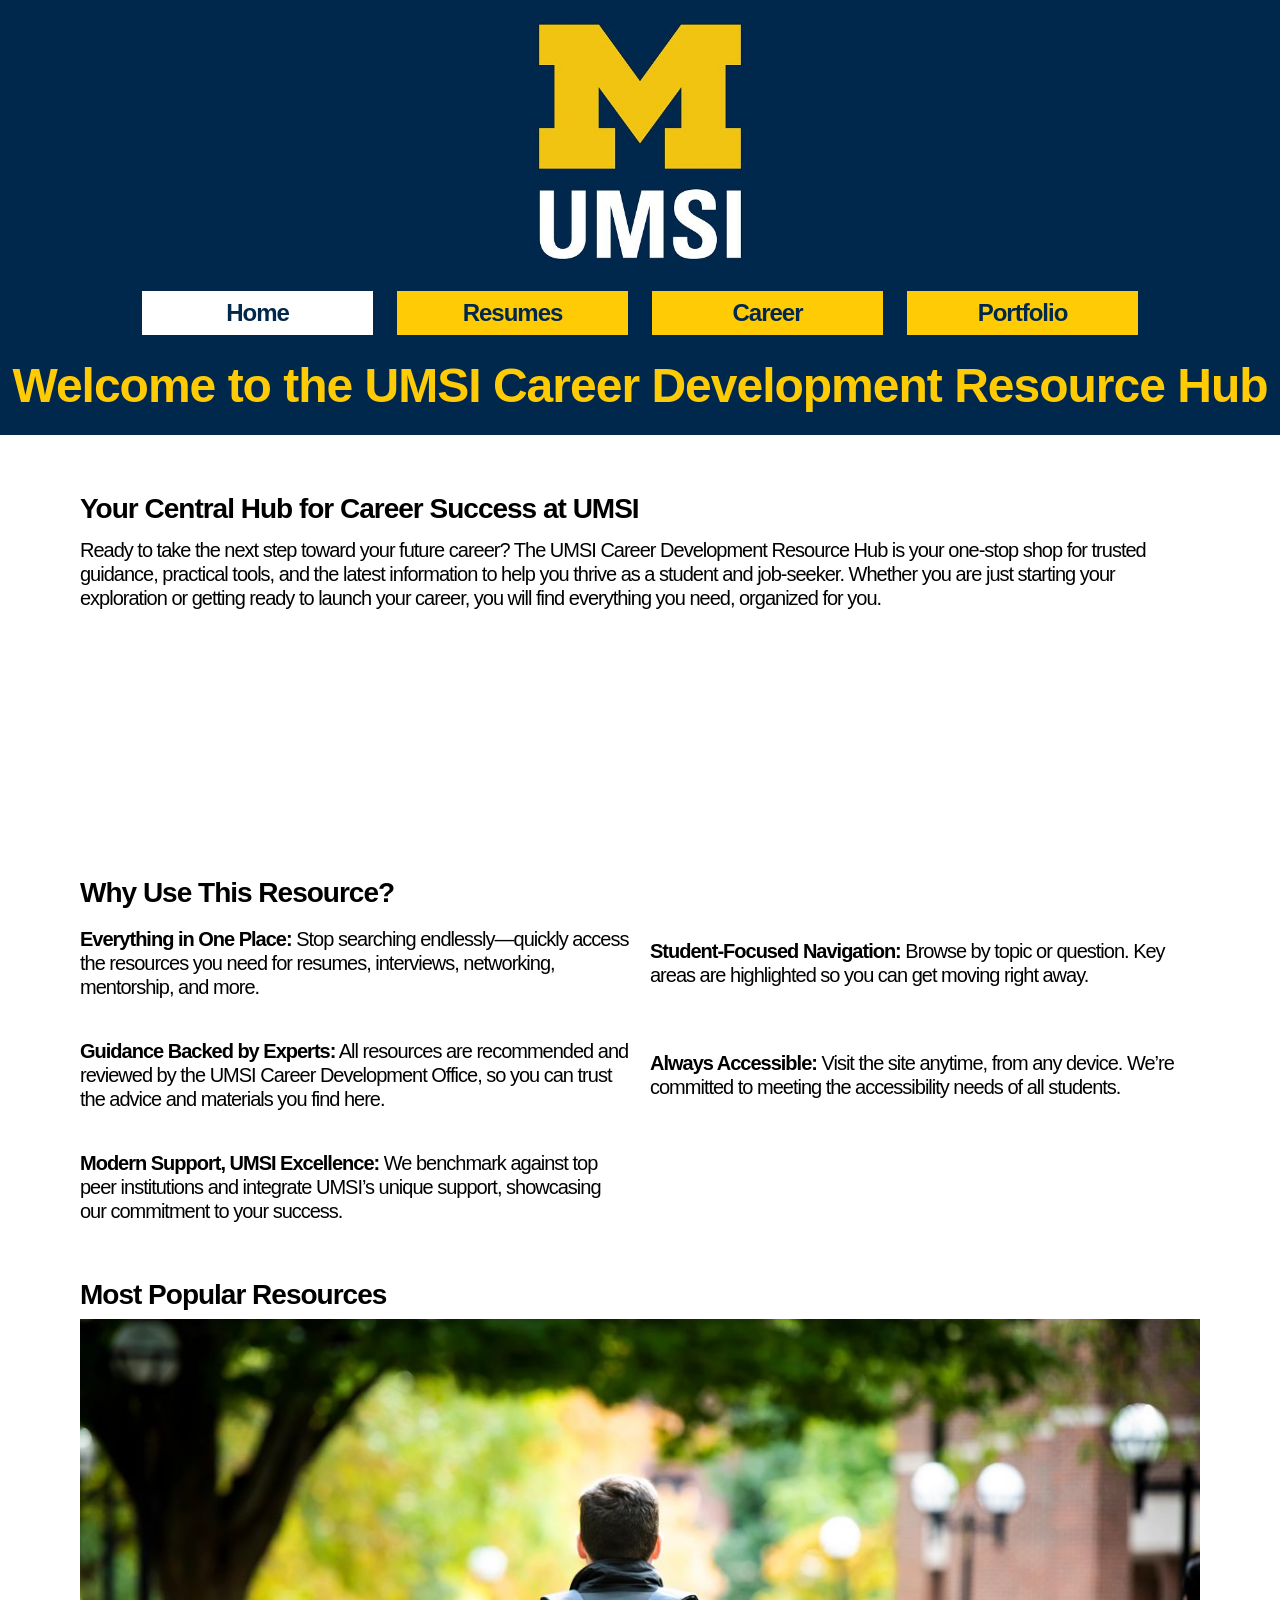
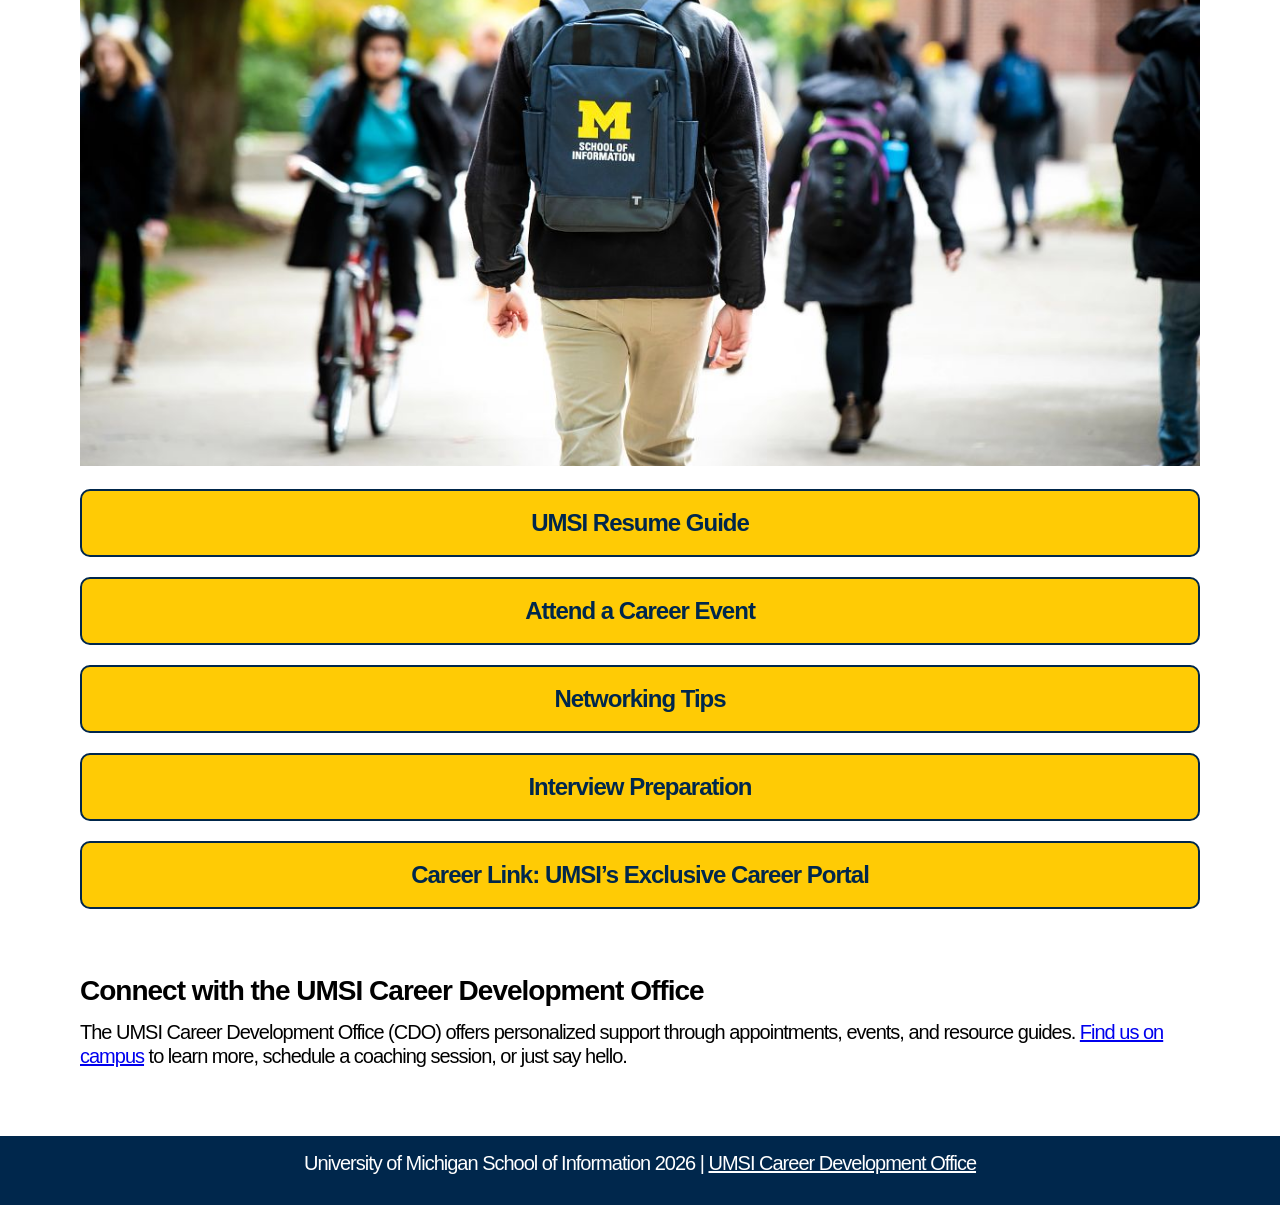
<file: index.html>
<!DOCTYPE html>
<html lang="en">
<head>
  <meta charset="UTF-8">
  <meta name="viewport" content="width=device-width, initial-scale=1.0">
  <link rel="icon" href="favicon.ico" type="image/x-icon">
  <link rel="stylesheet" href="html5reset.css">
  <link rel="stylesheet" href="style.css">
  <title>MSI Career Development Resource Hub</title>
  <script src="script.js" defer></script>
</head>


<body>
  <div class="skip"><a href="#main">Skip to Main Content</a></div>
  <header>
    <img class="logo" src="images/UMSI_signature_vertical_informal_solidblue.jpg" alt="UMSI Logo">
    <nav class="nav">
      <ul>
          <li><a class="active" href="index.html" alt="Link to Homepage">Home</a></li>
          <li><a href="resume.html" alt="Link to Resume page">Resumes</a></li>
          <li><a href="career.html" alt="Link to Career page">Career</a></li>
          <li><a href="portfolio.html" alt="Link to Portfolio page">Portfolio</a></li>
      </ul>
    </nav>
    <h1>Welcome to the UMSI Career Development Resource Hub</h1>
  </header>


  <main class="container" id="main">
    <section>
      <div class="block" tabindex="0">
        <h2>Your Central Hub for Career Success at UMSI</h2>
        <p>Ready to take the next step toward your future career? The UMSI Career Development Resource Hub is your one-stop shop for trusted guidance, practical tools, and the latest information to help you thrive as a student and job-seeker. Whether you are just starting your exploration or getting ready to launch your career, you will find everything you need, organized for you.</p>
      </div>
    </section>

    <section>
      <div class="video_container" tabindex="0">  
        <iframe src="https://www.youtube.com/embed/GSjGeDYJ5Nk?si=qhxJPRTIT___x8hG" title="YouTube video player" frameborder="0" allow="accelerometer; autoplay; clipboard-write; encrypted-media; gyroscope; picture-in-picture; web-share" referrerpolicy="strict-origin-when-cross-origin" allowfullscreen alt="YouTube video about UMSI summer internship experience"></iframe>
      </div>
    </section>

    <section>
      <div class="block" tabindex="0">
        <h2>Why Use This Resource?</h2>
          <ol>
            <li><strong>Everything in One Place:</strong> Stop searching endlessly—quickly access the resources you need for resumes, interviews, networking, mentorship, and more.</li>
            <li><strong>Student-Focused Navigation:</strong> Browse by topic or question. Key areas are highlighted so you can get moving right away.</li>
            <li><strong>Guidance Backed by Experts:</strong> All resources are recommended and reviewed by the UMSI Career Development Office, so you can trust the advice and materials you find here.</li>
            <li><strong>Always Accessible:</strong> Visit the site anytime, from any device. We’re committed to meeting the accessibility needs of all students.</li>
            <li><strong>Modern Support, UMSI Excellence:</strong> We benchmark against top peer institutions and integrate UMSI’s unique support, showcasing our commitment to your success.</li>
          </ol>
      </div>
    </section>

    <section>
      <h2>Most Popular Resources</h2>
      <div class="block" tabindex="0">
        <img src="images/UMSI_CampusFall_UMSIBackpack_02.jpg" alt="A student wears a UMSI backpack in fall on the drag.">
      </div>
      <div class="block" tabindex="0">
        <ul>
          <li><a href="https://docs.google.com/document/d/1_1GfDJyVGIgE82MZjVhuWT_aB_2Hcj1NN62FUCXoR_o/edit?tab=t.0" alt="Link to UMSI resume guide" target="_blank">UMSI Resume Guide</a></li>
          <li><a href="https://umich.instructure.com/courses/137916/pages/attend-an-event" alt="Link to UMSI career events" target="_blank">Attend a Career Event</a></li>
          <li><a href="https://docs.google.com/document/d/18HMt79BU8ovGf9z7_P7No5tuwUS6qHNW5u0sgrepLtE/edit?tab=t.0" alt="Link to networking tips" target="_blank">Networking Tips</a></li>
          <li><a href="https://docs.google.com/presentation/d/15n-XqsFEntdbkZz89K-ohf7Or1NnCt5CQNDG-6fh2a0/edit?usp=sharing" alt="Link to interview preparation resources" target="_blank">Interview Preparation</a></li>
          <li><a href="https://si-umich.12twenty.com/Login" alt="Link to UMSI's exclusive career portal" target="_blank">Career Link: UMSI’s Exclusive Career Portal</a></li>
        </ul>
      </div>
    </section>
    <section>
      <div tabindex="0">
        <h2>Connect with the UMSI Career Development Office</h2>
        <p>
          The UMSI Career Development Office (CDO) offers personalized support through appointments, events, and resource guides. <a href="https://www.si.umich.edu/student-experience/career-development" alt="link to UMSI career development center" target="_blank">Find us on campus</a> to learn more, schedule a coaching session, or just say hello.
        </p>
      </div>
    </section>
    <!-- Content taken & modified from UMGPT with the prompt, "Write me a webpage of intro content to help meet the following requirements - this is for the home page": and then pasted in the client objectives & project requirements"
    UMGPT. (2025). UMGPT ( GPT-4.1 August 25th version) [Large language model]. -->
  </main>
  <footer>
      <p>University of Michigan School of Information | <a href="https://umich.instructure.com/courses/137916" alt="Link to University of Michigan School of Information Canvas website">UMSI Career Development Office </a></p>
  </footer>
</body>

</html>
</file>
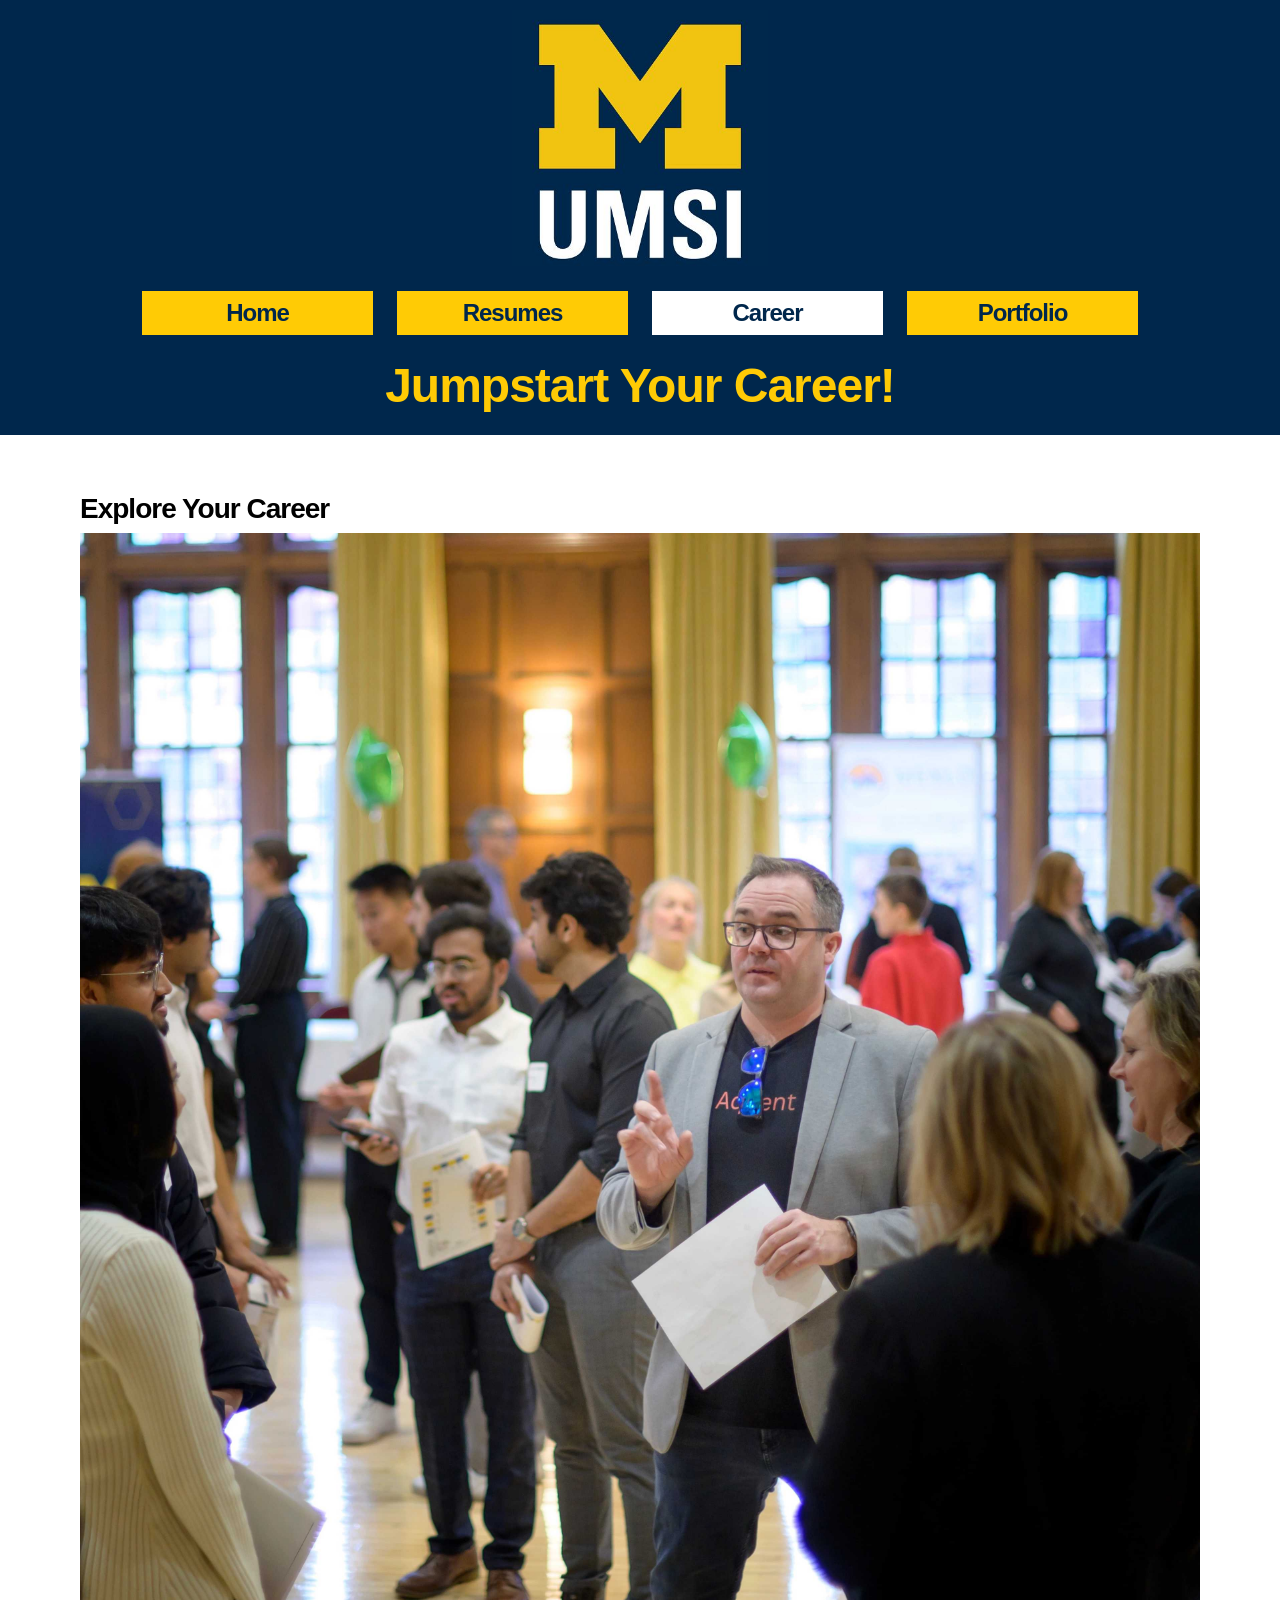
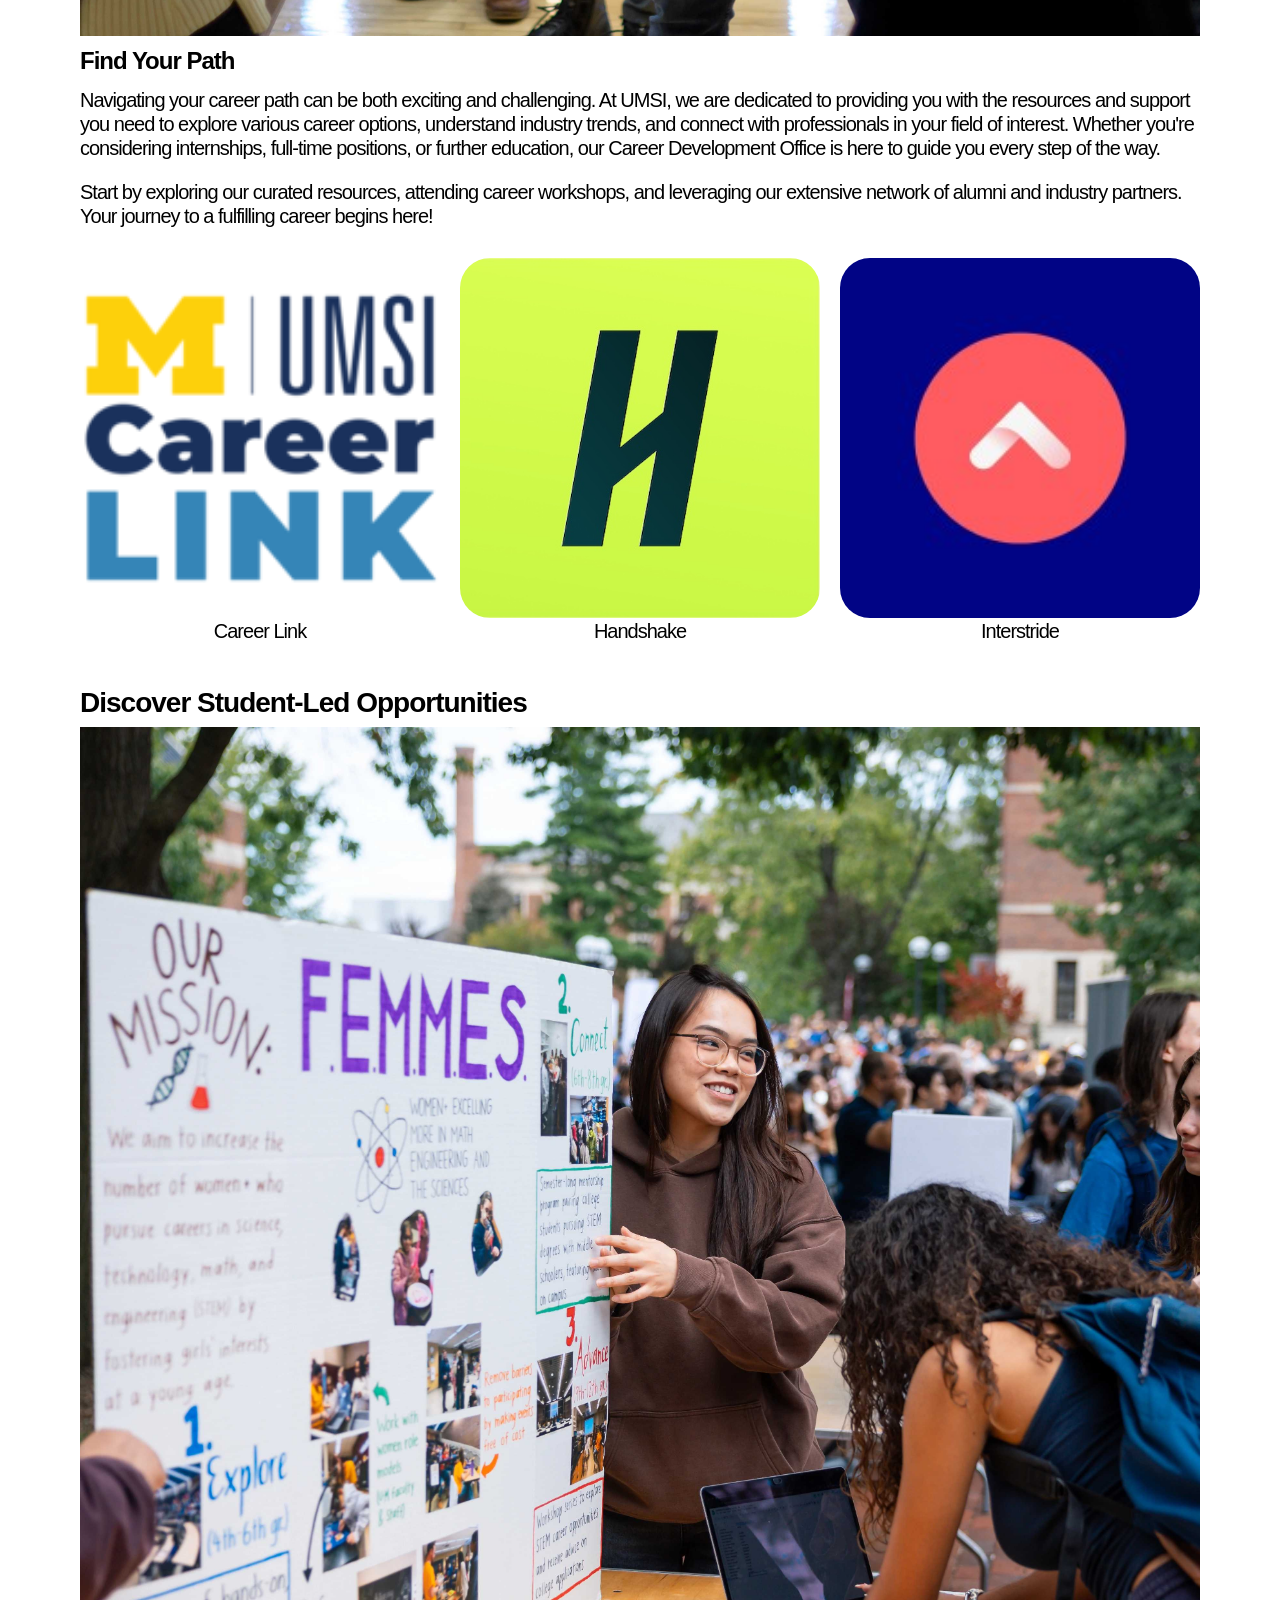
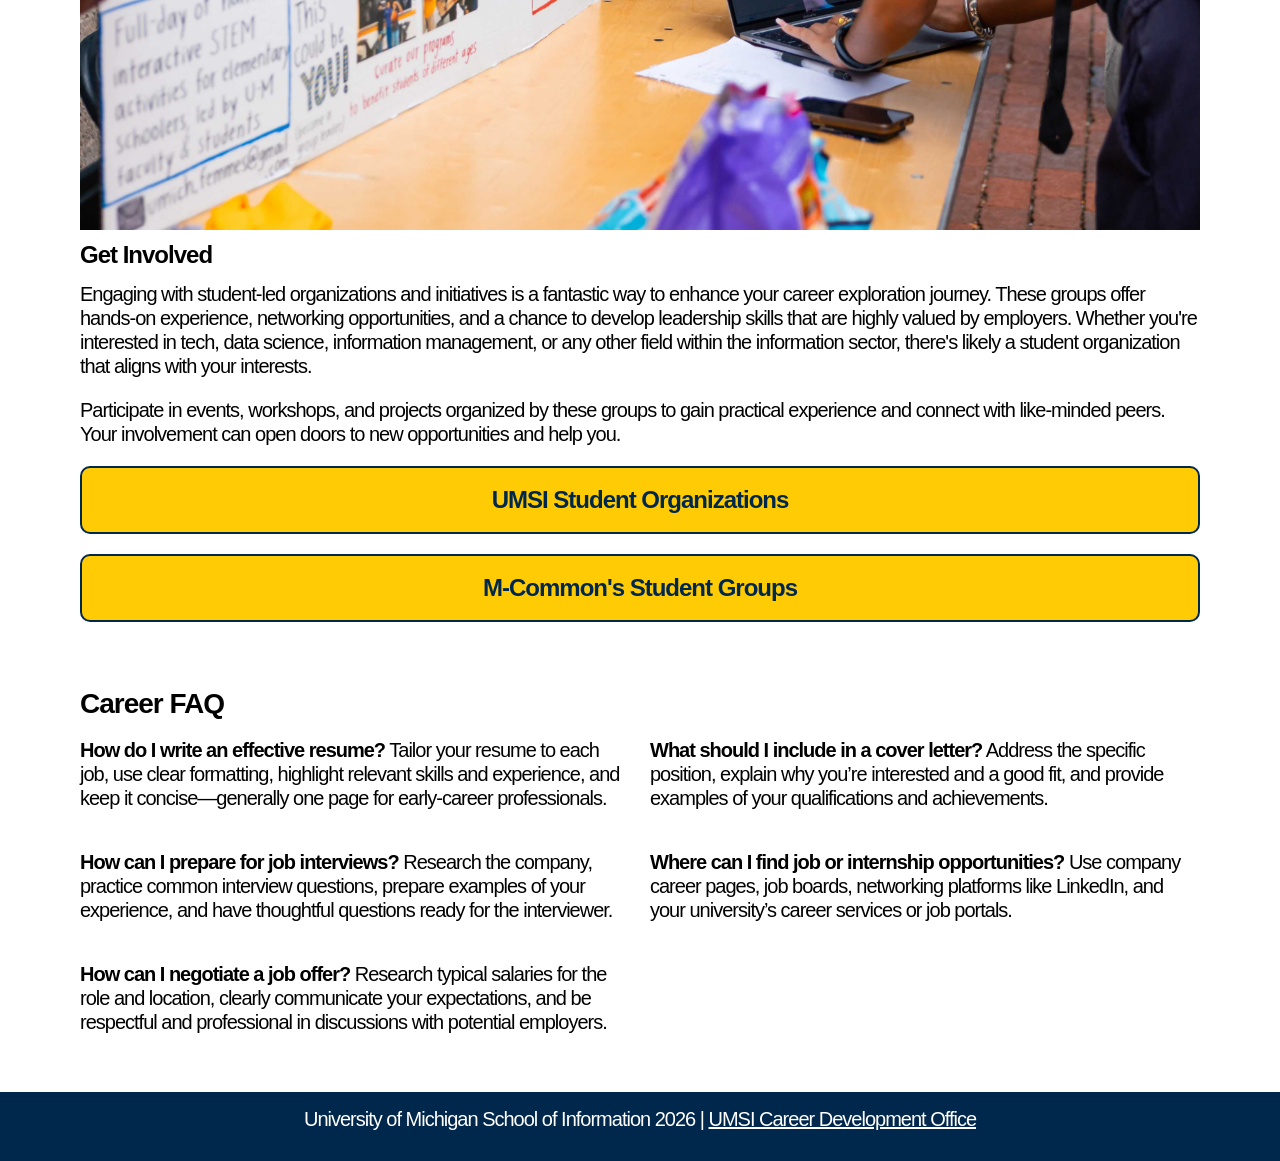
<file: career.html>
<!DOCTYPE html>
<html lang="en">

<head>
    <meta charset="UTF-8">
    <meta name="viewport" content="width=device-width, initial-scale=1.0">
    <link rel="icon" href="favicon.ico" type="image/x-icon">
    <link rel="stylesheet" href="html5reset.css">
    <link rel="stylesheet" href="style.css">
    <title>MSI Career Development Resource Hub</title>
    <script src="script.js" defer></script>
</head>

<body>
    <div class="skip"><a href="#main">Skip to Main Content</a></div>
    <header>
        <img class="logo" src="images/UMSI_signature_vertical_informal_solidblue.jpg" alt="UMSI Logo">
        <nav class="nav">
            <ul>
                <li><a href="index.html" alt="Link to Homepage">Home</a></li>
                <li><a href="resume.html" alt="Link to Resume page">Resumes</a></li>
                <li><a class="active" href="career.html" alt="Link to Career page">Career</a></li>
                <li><a href="portfolio.html" alt="Link to Portfolio page">Portfolio</a></li>
            </ul>
        </nav>
        <h1>Jumpstart Your Career!</h1>
    </header>
    <main class="container" id="main">
        <section>
            <div tabindex="0">
                <h2>Explore Your Career</h2>
                    <img src="images/UMSICareerFair2.jpg" alt="Students attend the UMSI Career Fair in February 2025.">
                    <div class="empty"></div>
                    <h3>Find Your Path</h3>
                    <p>Navigating your career path can be both exciting and challenging. At UMSI, we are dedicated to providing you with the resources and support you need to explore various career options, understand industry trends, and connect with professionals in your field of interest. Whether you're considering internships, full-time positions, or further education, our Career Development Office is here to guide you every step of the way.</p>
                    <p>Start by exploring our curated resources, attending career workshops, and leveraging our extensive network of alumni and industry partners. Your journey to a fulfilling career begins here!</p>
                    <ul class="grid_container career_grid">
                        <li><a href="https://si-umich.12twenty.com/Login" alt="Link to 12twenty website" target="_blank"><img src="images/careerlink.png" alt="12twenty Logo">Career Link</a></li>
                        <li><a href="https://umich.joinhandshake.com/login" alt="Link to Handshake wenbsite" target="_blank"><img src="images/handshake.jpg" alt="Handshake Logo"> Handshake</a></li>
                        <li><a href="https://student.interstride.com/login" alt="Link to Interstride login page" target="_blank"><img src="images/interstride.jpeg" alt="Interstride Logo">Interstride</a>
                        </li>
                    </ul>
            </div>
        </section>

        <section>
            <div class="block" tabindex="0">
                <h2>Discover Student-Led Opportunities</h2>
                    <img src="images/MCOMMONS-Festifall2025-25.jpg" alt="Students explore the various student organizations at Festifall.">
                    <div class="empty"></div>   
                    <h3>Get Involved</h3>
                        <p>Engaging with student-led organizations and initiatives is a fantastic way to enhance your career exploration journey. These groups offer hands-on experience, networking opportunities, and a chance to develop leadership skills that are highly valued by employers. Whether you're interested in tech, data science, information management, or any other field within the information sector, there's likely a student organization that aligns with your interests.</p>
                        <p>Participate in events, workshops, and projects organized by these groups to gain practical experience and connect with like-minded peers. Your involvement can open doors to new opportunities and help you.</p>
                        <ul>
                            <li><a href="https://si.umich.edu/student-life/student-organizations" alt="Link to the list of student organizaitons" target="_blank">UMSI Student Organizations</a></li>
                            <li><a href="https://mcommons.si.umich.edu/" alt="Link to list of student groups" target="_blank">M-Common's Student Groups</a></li>
                        </ul>
            </div>
        </section>
        <!-- Content adapted from GitHub Copilot suggestions, August 28, 2025 Version [Large language model]-->

        <section>
            <div class="block" tabindex="0">
                <h2>Career FAQ</h2>
                <ol>
                    <li><strong>How do I write an effective resume?</strong> Tailor your resume to each job, use clear formatting, highlight relevant skills and experience, and keep it concise—generally one page for early-career professionals.</li>
                    <li><strong>What should I include in a cover letter?</strong> Address the specific position, explain why you’re interested and a good fit, and provide examples of your qualifications and achievements.</li>
                    <li><strong>How can I prepare for job interviews?</strong> Research the company, practice common interview questions, prepare examples of your experience, and have thoughtful questions ready for the interviewer.</li>
                    <li><strong>Where can I find job or internship opportunities?</strong> Use company career pages, job boards, networking platforms like LinkedIn, and your university’s career services or job portals.</li>
                    <li><strong>How can I negotiate a job offer?</strong> Research typical salaries for the role and location, clearly communicate your expectations, and be respectful and professional in discussions with potential employers.</li>
                </ol>
            </div>
        </section>
        <!-- Content taken & modified from UMGPT with the prompt, "Write me a list of FAQ about career in UMSI"
        UMGPT. (2025). UMGPT ( GPT-4.1 October 12th version) [Large language model]. -->
    </main>
    <footer>
        <p>University of Michigan School of Information | <a href="https://umich.instructure.com/courses/137916" alt="Link to University of Michigan School of Information Canvas website">UMSI Career Development Office </a></p>
    </footer>

</body>

</html>
</file>
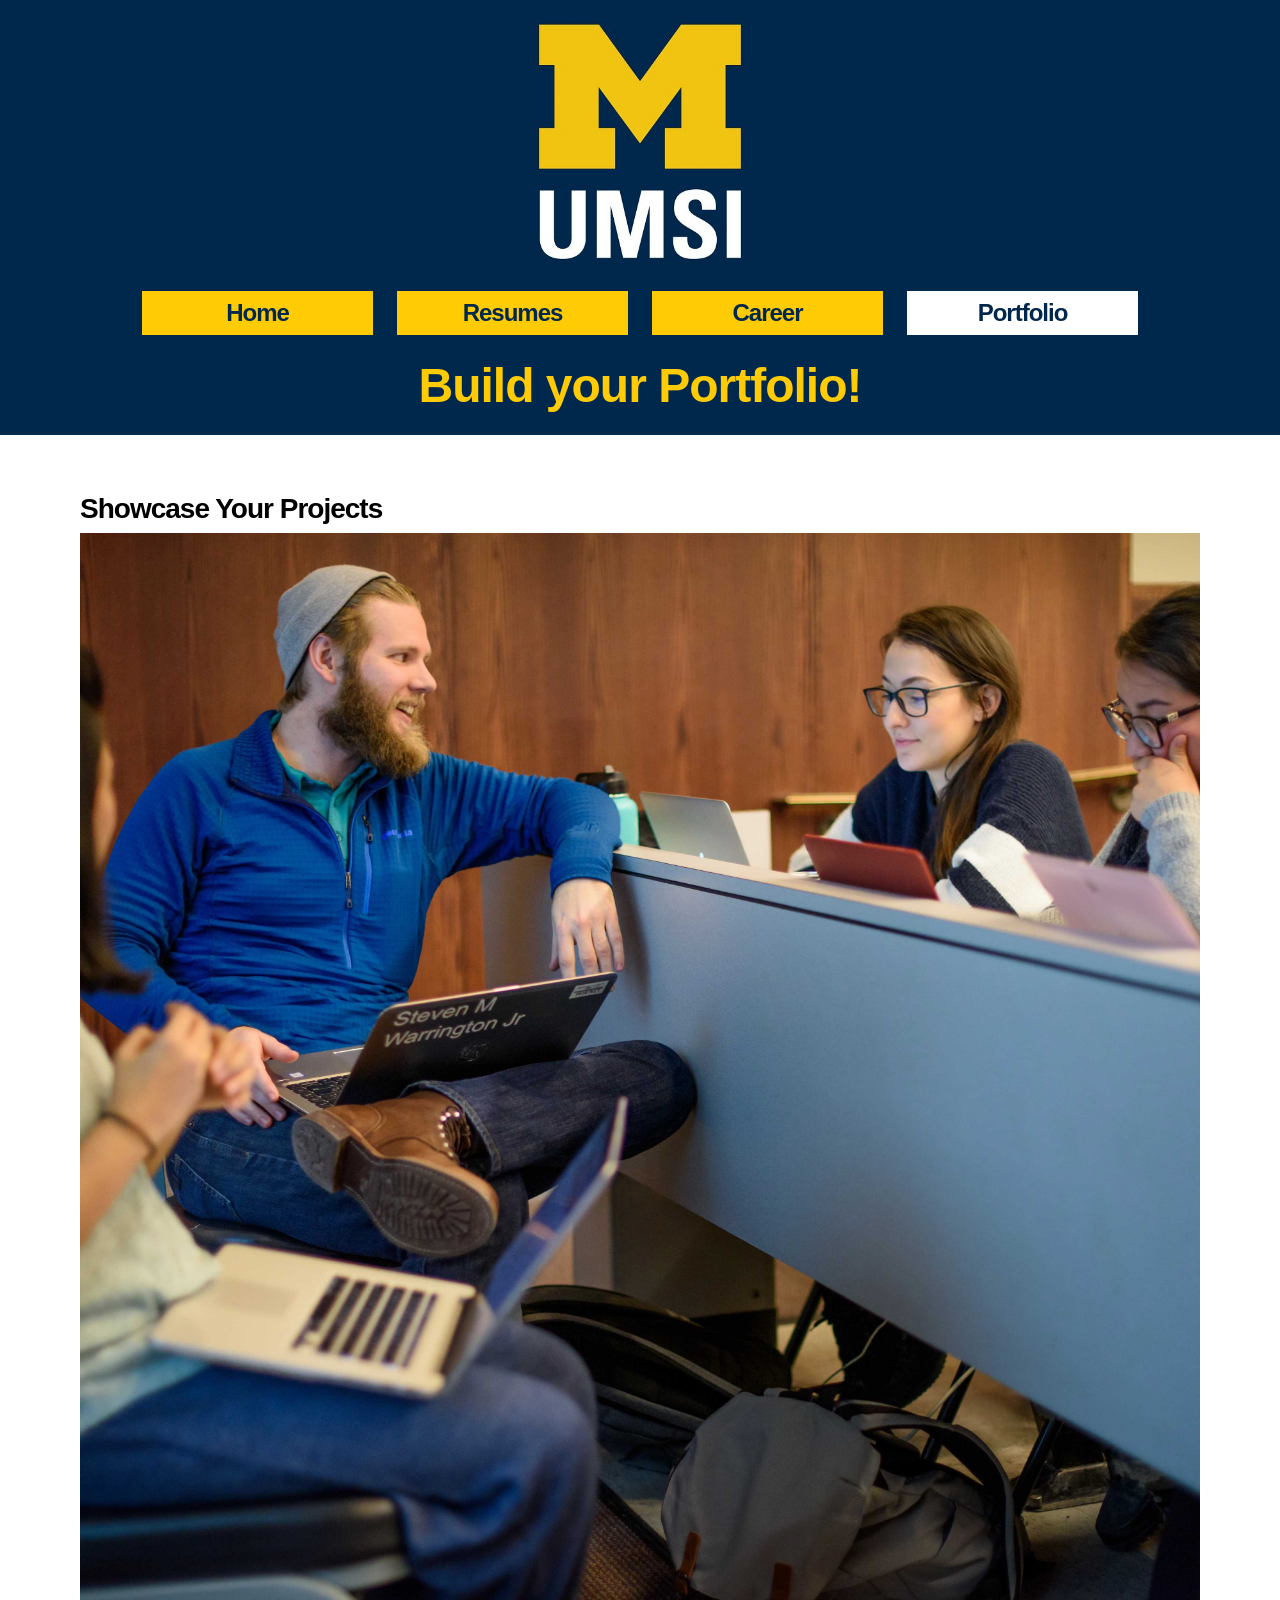
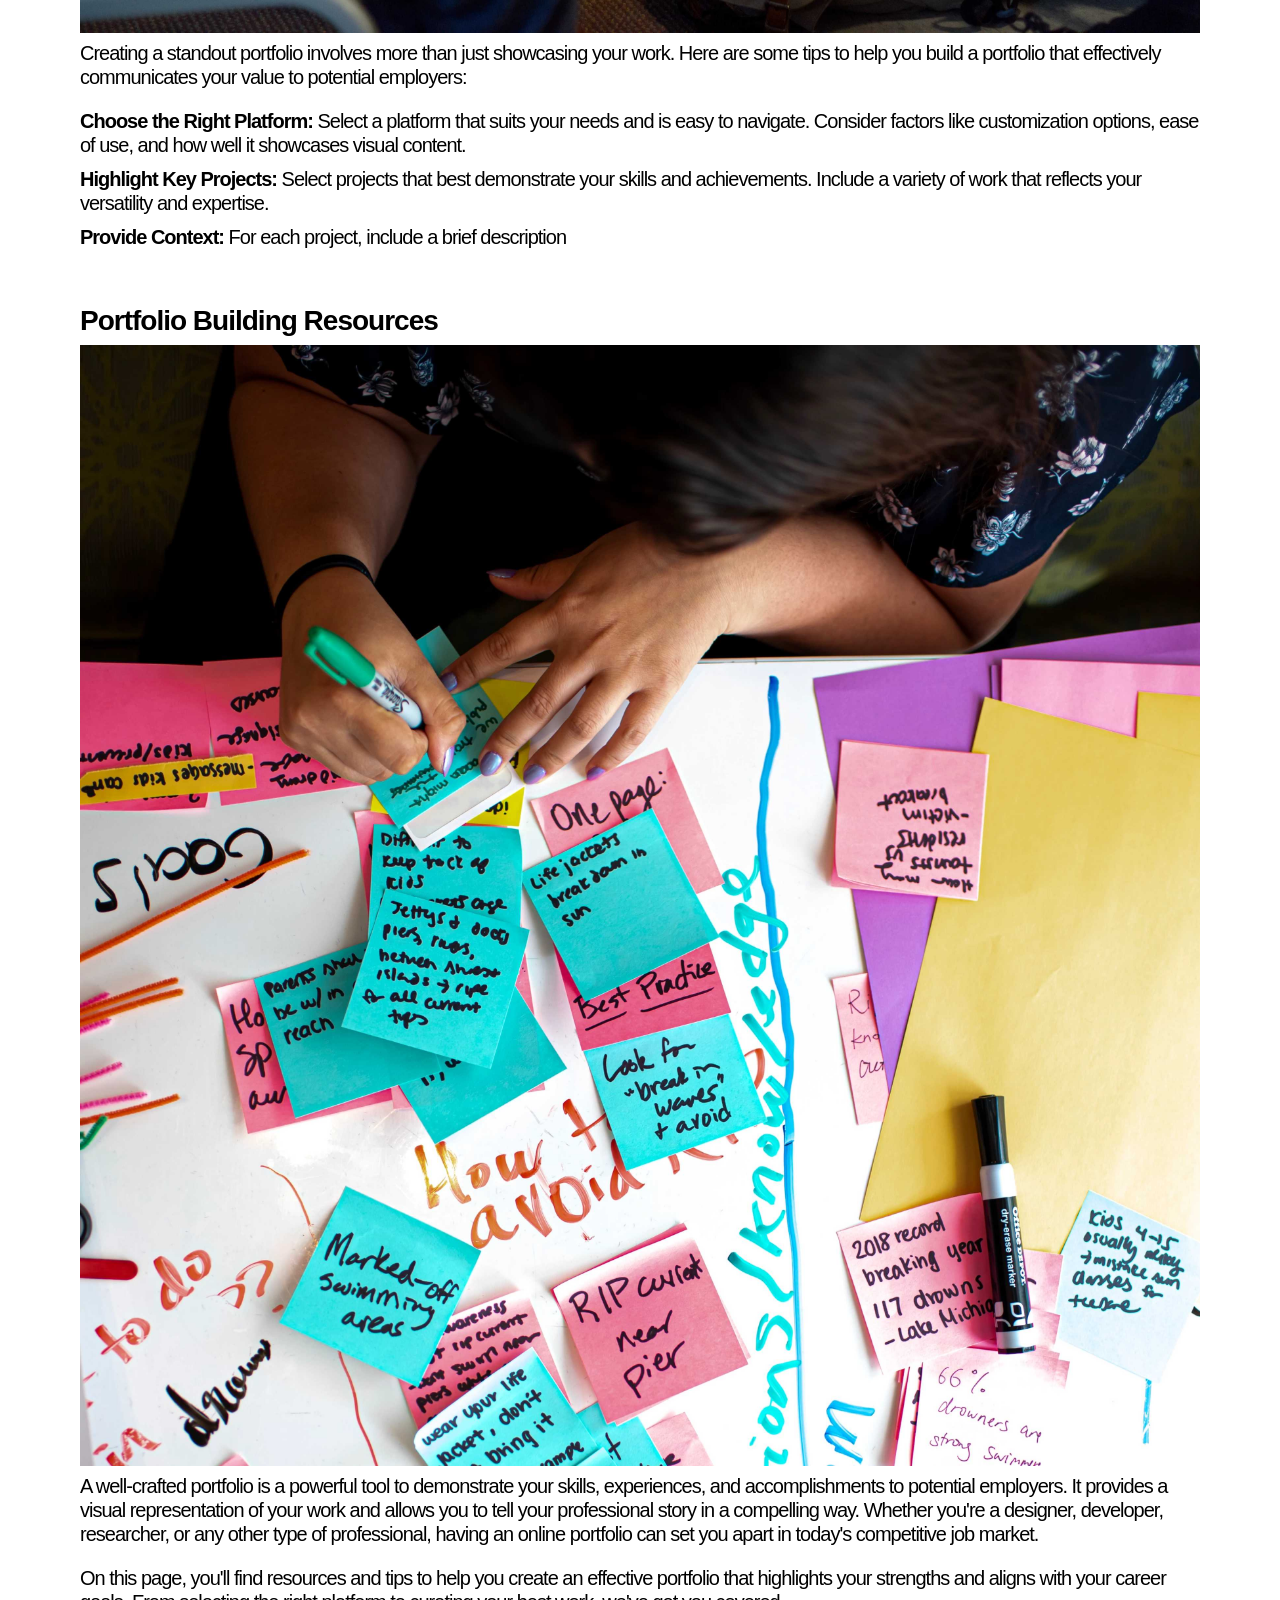
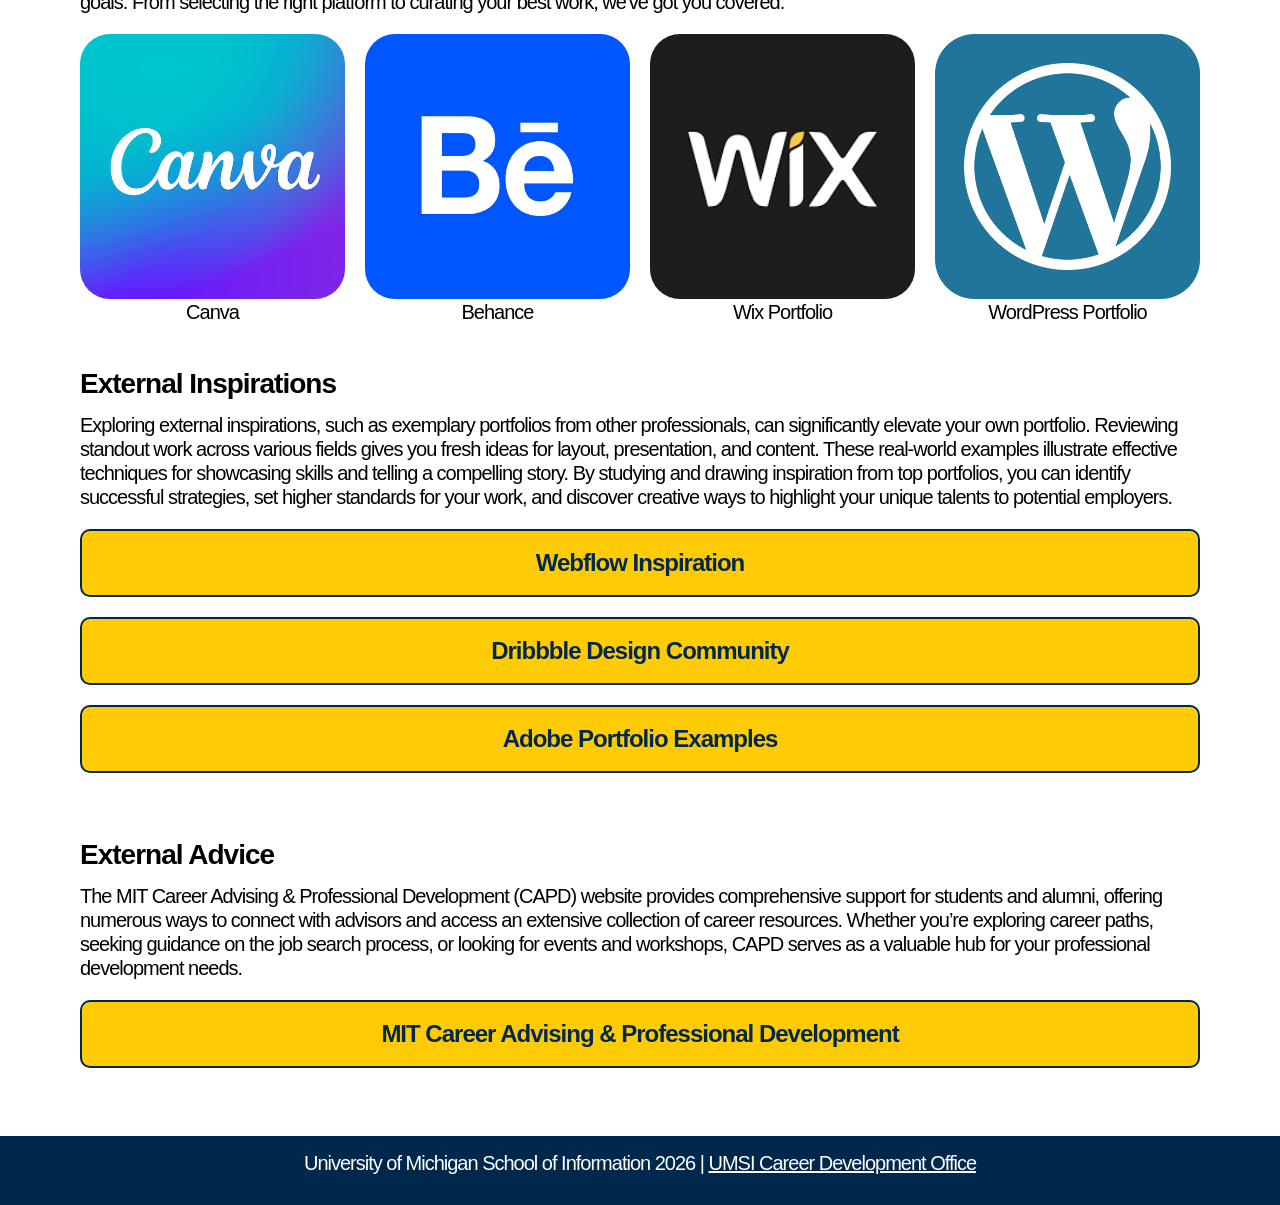
<file: portfolio.html>
<!DOCTYPE html>
<html lang="en">
<head>
    <meta charset="UTF-8">
    <meta name="viewport" content="width=device-width, initial-scale=1.0">
    <link rel="icon" href="favicon.ico" type="image/x-icon">
    <link rel="stylesheet" href="html5reset.css">
    <link rel="stylesheet" href="style.css">
    <title>MSI Career Development Resource Hub</title>
    <script src="script.js" defer></script>
</head>


<body>
    <div class="skip"><a href="#main">Skip to Main Content</a></div>
    <header>
        <img class="logo" src="images/UMSI_signature_vertical_informal_solidblue.jpg" alt="UMSI Logo">
        <nav class="nav">
            <ul>
                <li><a href="index.html" alt="Link to Homepage">Home</a></li>
                <li><a href="resume.html" alt="Link to Resume page">Resumes</a></li>
                <li><a href="career.html" alt="Link to Career page">Career</a></li>
                <li><a href="portfolio.html" class="active" alt="Link to Portfolio page">Portfolio</a></li>
            </ul>
        </nav>
        <h1>Build your Portfolio!</h1>
    </header>


    <main class="container" id="main">
        <section>
            <div class="block" tabindex="0">
                <h2>Showcase Your Projects</h2>
                    <img class="image_container2" src="images/UMSI_SI662_MHI_CLASSROOM_01.jpg" alt="Students work on a group project in the SI 662 Mobile Health class.">
                <p>Creating a standout portfolio involves more than just showcasing your work. Here are some tips to help you build a portfolio that effectively communicates your value to potential employers:</p>
                <ol>
                    <li><strong>Choose the Right Platform:</strong> Select a platform that suits your needs and is easy to navigate. Consider factors like customization options, ease of use, and how well it showcases visual content.</li>
                    <li><strong>Highlight Key Projects:</strong> Select projects that best demonstrate your skills and achievements. Include a variety of work that reflects your versatility and expertise.</li>
                    <li><strong>Provide Context:</strong> For each project, include a brief description</li>
                </ol>
            </div>
        </section>

        <section>
            <div tabindex="0">
                <h2>Portfolio Building Resources</h2>
                    <img class="image_container3" src="images/UMSI_DesignJam.jpg" alt="Students present their project at the UMSI Design Jam focused on Great Lakes water safety.">
                <p>A well-crafted portfolio is a powerful tool to demonstrate your skills, experiences, and accomplishments to potential employers. It provides a visual representation of your work and allows you to tell your professional story in a compelling way. Whether you're a designer, developer, researcher, or any other type of professional, having an online portfolio can set you apart in today's competitive job market.</p>
                <p>On this page, you'll find resources and tips to help you create an effective portfolio that highlights your strengths and aligns with your career goals. From selecting the right platform to curating your best work, we've got you covered.</p>
                <!-- Content taken & modified from GitHub Copilot suggestions. 
                Copilot. (2025). Github ( Copilot October 12th version, [Large language model] -->
                <ul class="grid_container portfolio_grid">
                    <li><a href="https://www.canva.com/create/portfolios/" alt="Link to Canva Portfolio Builder" target="_blank"><img src="images/canva.png" alt="Canva Logo">Canva</a></li>   
                    <li><a href="https://www.behance.net/" alt="Link to Behance" target="_blank"><img src="images/behance.jpg" alt="Behance Logo">Behance</a></li>
                    <li><a href="https://www.wix.com/website/templates/html/portfolio-cv" alt="Link to Wix Portfolio Templates" target="_blank"><img src="images/wix.png" alt="Wix Logo">Wix Portfolio</a></li>
                    <li><a href="https://wordpress.com/themes/portfolio/" alt="Link to WordPress Portofolio Themes" target="_blank"><img src="images/wordpress.png" alt="WordPress Logo">WordPress Portfolio</a></li>
                </ul>
            </div>
        </section>

        <section>
            <div class="block" tabindex="0">
                <h2>External Inspirations</h2>
                <p>Exploring external inspirations, such as exemplary portfolios from other professionals, can significantly elevate your own portfolio. Reviewing standout work across various fields gives you fresh ideas for layout, presentation, and content. These real-world examples illustrate effective techniques for showcasing skills and telling a compelling story. By studying and drawing inspiration from top portfolios, you can identify successful strategies, set higher standards for your work, and discover creative ways to highlight your unique talents to potential employers.</p>
                <!-- Content taken & modified from GitHub Copilot suggestions. 
                Copilot. (2025). Github ( Copilot October 12th version, [Large language model] -->
                <ul>
                    <li><a href="https://webflow.com/blog/design-portfolio-examples" alt="Link to Webflow examples" target="_blank">Webflow Inspiration</a></li>
                    <li><a href="https://dribbble.com/" alt="Link to Dribbble design community" target="_blank">Dribbble Design Community</a></li>
                    <li><a href="https://portfolio.adobe.com/examples/" alt="Link to Adobe portfolio examples" target="_blank">Adobe Portfolio Examples</a></li>
                </ul>
            </div>
        </section>

        <section>
            <div class="block" tabindex="0">
                <h2>External Advice</h2>
                <p>The MIT Career Advising & Professional Development (CAPD) website provides comprehensive support for students and alumni, offering numerous ways to connect with advisors and access an extensive collection of career resources. Whether you’re exploring career paths, seeking guidance on the job search process, or looking for events and workshops, CAPD serves as a valuable hub for your professional development needs.</p>
                <!-- Content taken & modified from UMGPT with the prompt, "Write me a short introduction paragraph about the MIT Career Advising & Professional Development (CAPD) website, including its purpose, services offered, and how it supports students and alumni in their career development. Make it short and concise."
                UMGPT. (2025). UMGPT ( GPT-4.1 October 12th version) [Large language model]. -->
                <ul>
                    <li>
                        <a href="https://capd.mit.edu/" alt="Link to The MIT Career Advising & Professional Development" target="_blank">MIT Career Advising & Professional Development</a>
                    </li>
                </ul>
            </div>
        </section>
    </main>


    <footer>
        <p>University of Michigan School of Information | <a href="https://umich.instructure.com/courses/137916" alt="Link to University of Michigan School of Information Canvas website">UMSI Career Development Office </a></p>
    </footer>
</body>
</html>
</file>
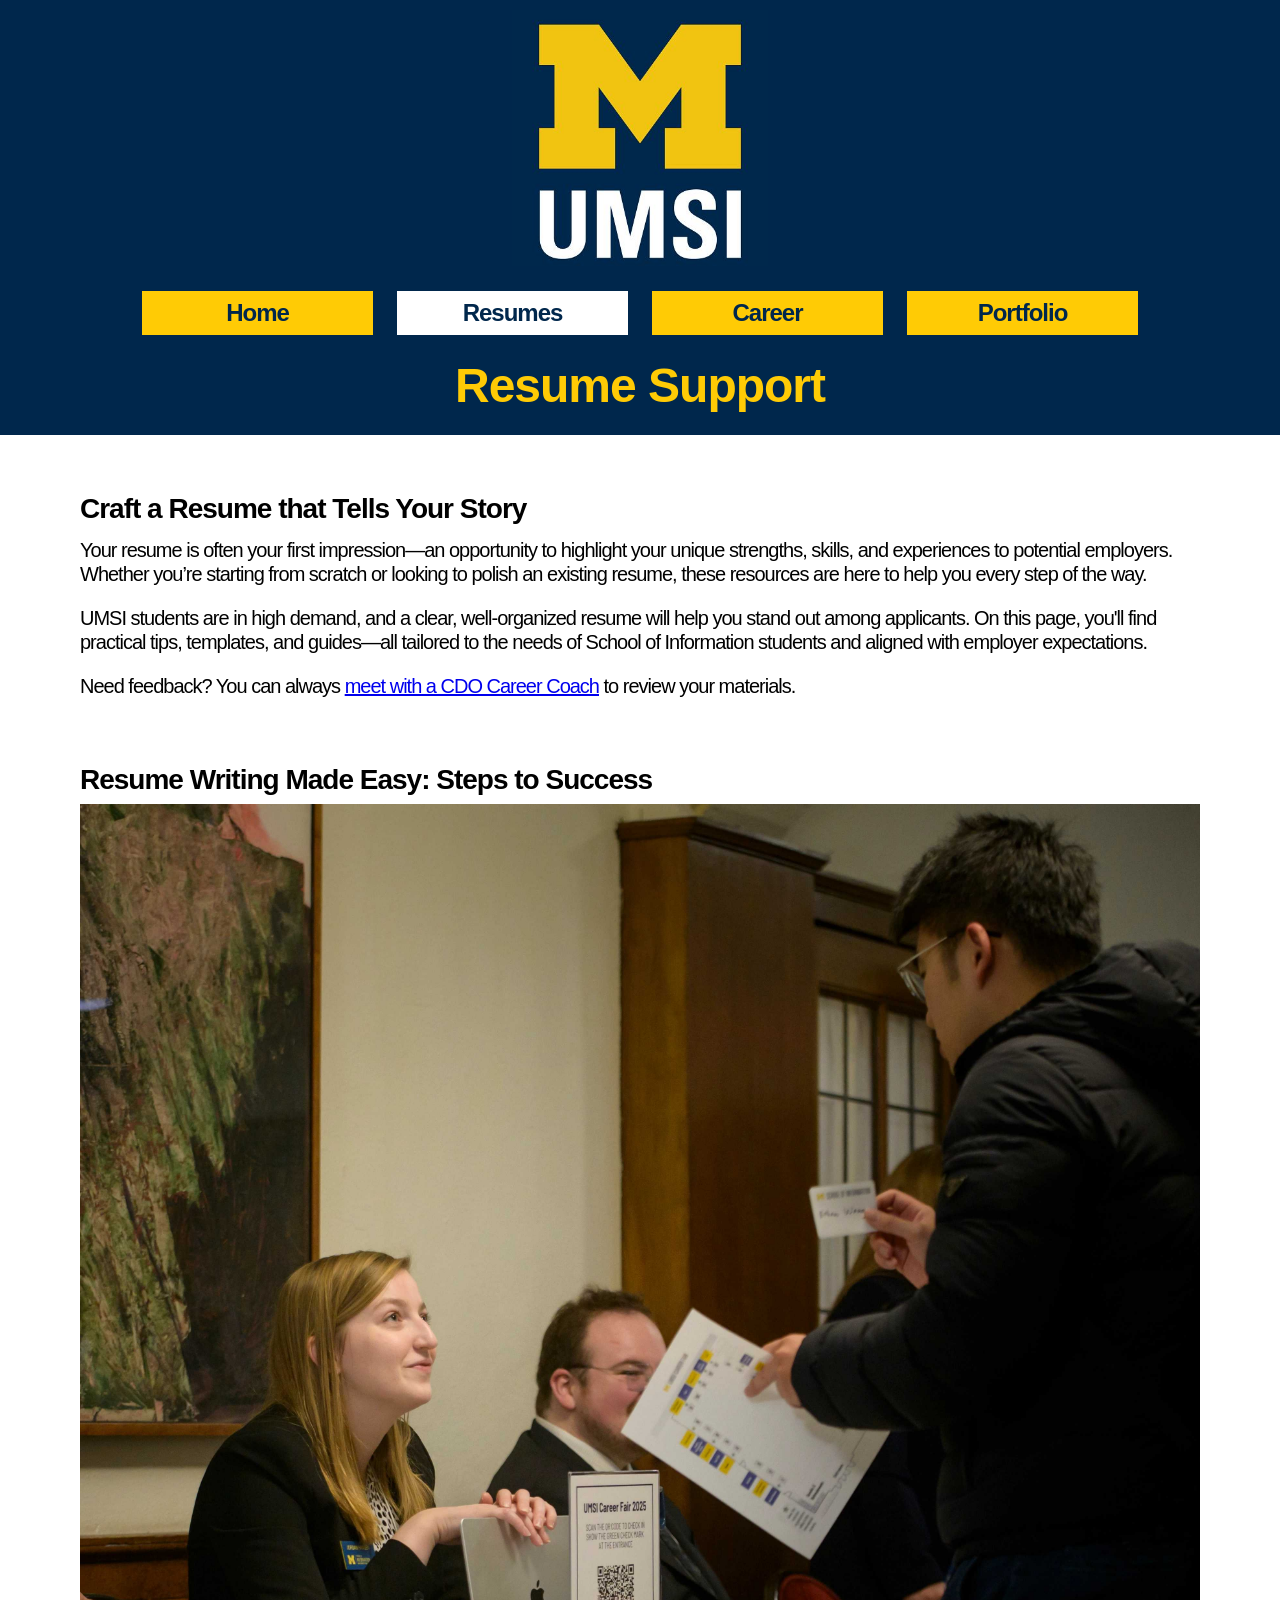
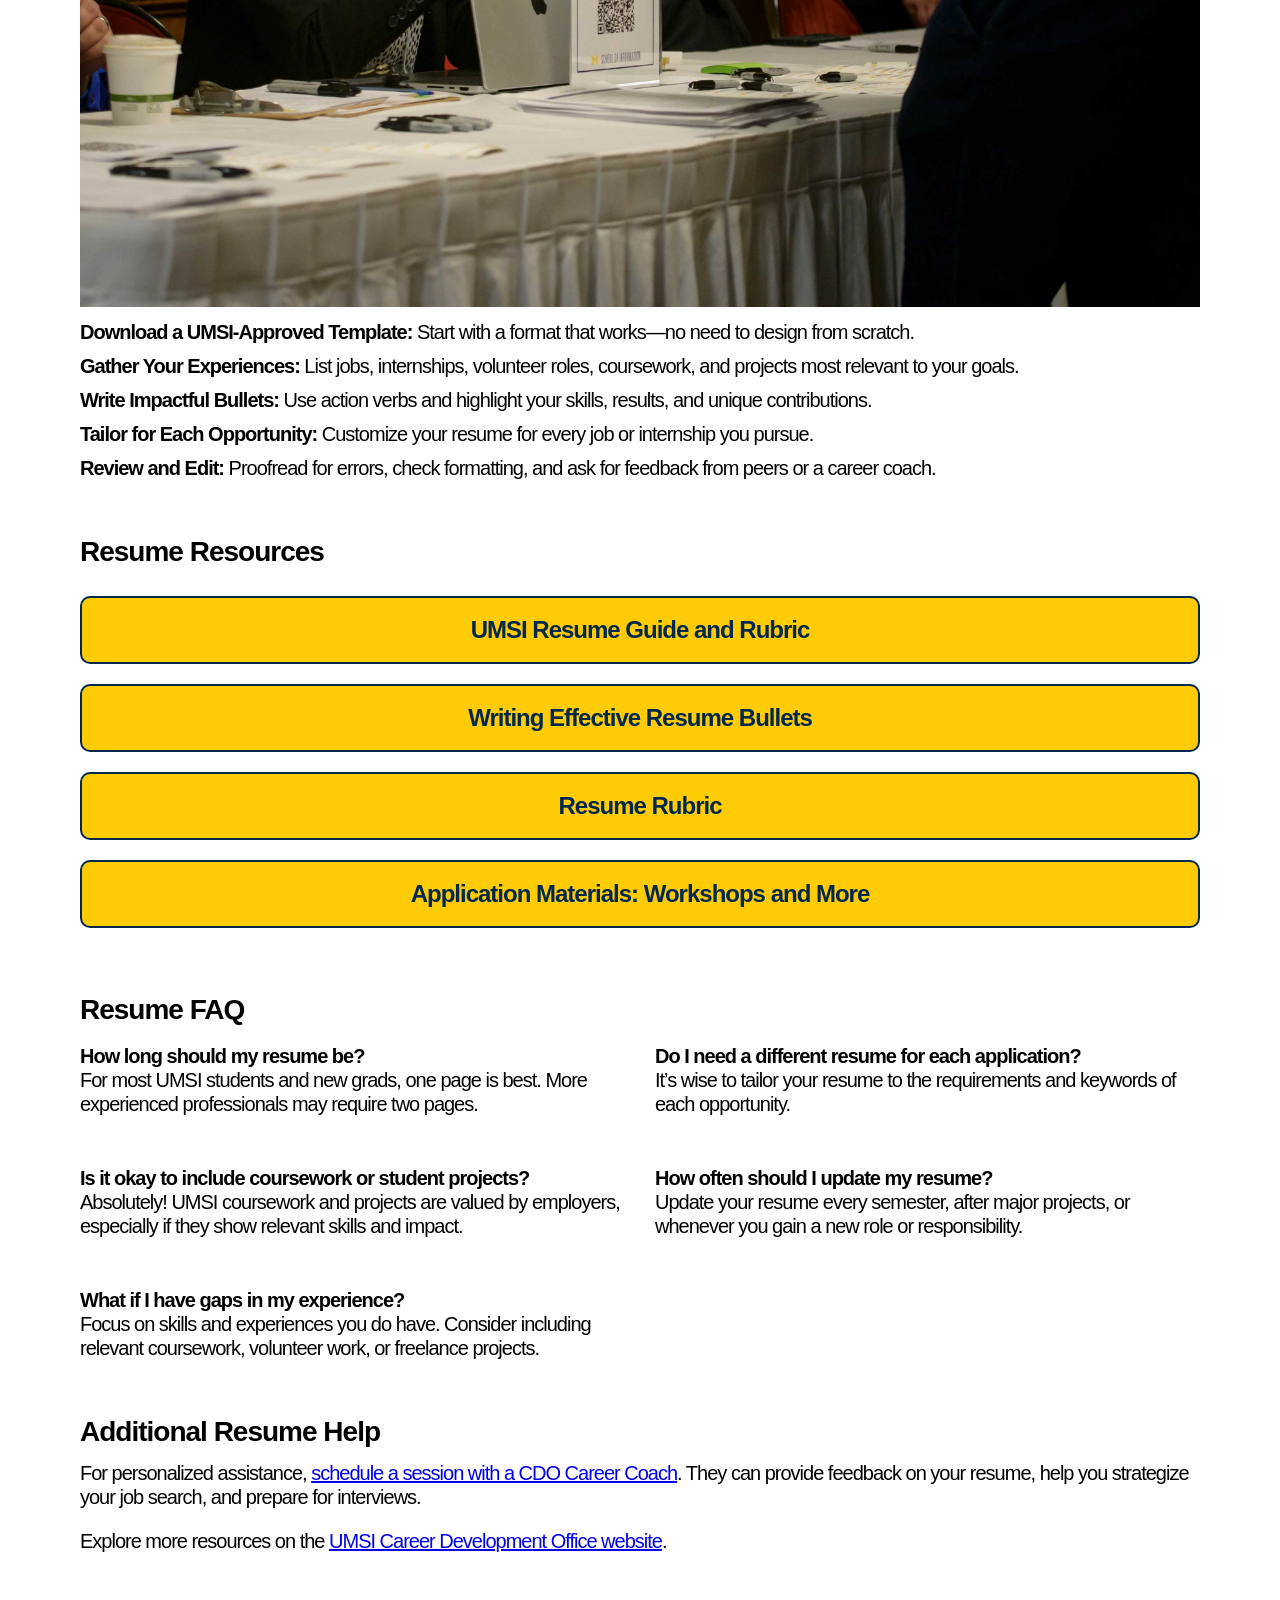
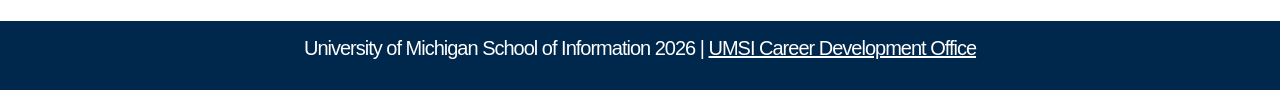
<file: resume.html>
<!DOCTYPE html>
<html lang="en">

<head>
  <meta charset="UTF-8">
  <meta name="viewport" content="width=device-width, initial-scale=1.0">
  <link rel="icon" href="favicon.ico" type="image/x-icon">
  <link rel="stylesheet" href="html5reset.css">
  <link rel="stylesheet" href="style.css">
  <title>Resumes</title>
  <script src="script.js" defer></script>
</head>

<body>
  <div class="skip"><a href="#main">Skip to Main Content</a></div>
  <header>
    <img class="logo" src="images/UMSI_signature_vertical_informal_solidblue.jpg" alt="UMSI Logo">
    <nav class="nav">
      <ul>
          <li><a href="index.html" alt="Link to Homepage">Home</a></li>
          <li><a class="active" href="resume.html" alt="Link to Resume page">Resumes</a></li>
          <li><a href="career.html" alt="Link to Career page">Career</a></li>
          <li><a href="portfolio.html" alt="Link to Portfolio page">Portfolio</a></li>
      </ul>
    </nav>
    <h1>Resume Support</h1>

  </header>
  <main class="container" id="main">
    <section>
      <div tabindex="0">
        <h2>Craft a Resume that Tells Your Story</h2>
        <p>Your resume is often your first impression—an opportunity to highlight your unique strengths, skills, and experiences to potential employers. Whether you’re starting from scratch or looking to polish an existing resume, these resources are here to help you every step of the way.</p>
        <p>UMSI students are in high demand, and a clear, well-organized resume will help you stand out among applicants. On this page, you'll find practical tips, templates, and guides—all tailored to the needs of School of Information students and aligned with employer expectations.</p>
        <p>Need feedback? You can always <a
            href="https://www.si.umich.edu/student-experience/career-development/career-coaching" alt="Link to CDO career coach" target="_blank">meet
            with a CDO Career Coach</a> to review your materials.</p>
      </div>
    </section>

    <section>
      <div class="block" tabindex="0">
        <h2>Resume Writing Made Easy: Steps to Success</h2>
          <img class="image_container" src="images/UMSICareerFair1.jpg" alt="Students attend the UMSI Career Fair in February 2025."> 
        <ol>
          <li><strong>Download a UMSI-Approved Template:</strong> Start with a format that works—no need to design from scratch.</li>
          <li><strong>Gather Your Experiences:</strong> List jobs, internships, volunteer roles, coursework, and projects most relevant to your goals.</li>
          <li><strong>Write Impactful Bullets:</strong> Use action verbs and highlight your skills, results, and unique contributions.</li>
          <li><strong>Tailor for Each Opportunity:</strong> Customize your resume for every job or internship you pursue.</li>
          <li><strong>Review and Edit:</strong> Proofread for errors, check formatting, and ask for feedback from peers or a career coach.</li>
        </ol>
      </div>
    </section>

    <section>
      <div class="block" tabindex="0">
        <h2>Resume Resources</h2>
        <ul>
          <li>
            <a href="https://docs.google.com/document/d/1_1GfDJyVGIgE82MZjVhuWT_aB_2Hcj1NN62FUCXoR_o/edit?tab=t.0" alt="Link to UMSI Resume Guide and Rubric" target="_blank">
              UMSI Resume Guide and Rubric
            </a>
          </li>
          <li>
            <a href="https://docs.google.com/document/d/1-EVZYH_Fic4mfLVGOXyHTSeRwBWmmi2WHSgGDLGGPEs/edit?tab=t.0" alt="Link to Writing Effective Resume Bullets" target="_blank">
              Writing Effective Resume Bullets
            </a>
          </li>
          <li>
            <a href="https://umsi.instructure.com/courses/12345/pages/resume-rubric" alt="Link to resume rubric by UMSI" target="_blank">
              Resume Rubric
            </a>
          </li>
          <li>
            <a href="https://docs.google.com/document/d/1vJMfgw9nwpHN9Sy0L0RP0aNBbaDSsiLPc2vy-doac6s/edit?tab=t.0" alt="Application Materials: Workshops and More" target="_blank">
              Application Materials: Workshops and More
            </a>
          </li>
        </ul>
      </div>
    </section>

    <section>
      <div class="block" tabindex="0">
        <h2>Resume FAQ</h2>
        <ol>
          <li>
            <strong>How long should my resume be?</strong><br>
            For most UMSI students and new grads, one page is best. More experienced professionals may require two
            pages.
          </li>
          <li>
            <strong>Do I need a different resume for each application?</strong><br>
            It’s wise to tailor your resume to the requirements and keywords of each opportunity.
          </li>
          <li>
            <strong>Is it okay to include coursework or student projects?</strong><br>
            Absolutely! UMSI coursework and projects are valued by employers, especially if they show relevant skills
            and
            impact.
          </li>
          <li>
            <strong>How often should I update my resume?</strong><br>
            Update your resume every semester, after major projects, or whenever you gain a new role or responsibility.
          </li>
          <li>
            <strong>What if I have gaps in my experience?</strong><br>
            Focus on skills and experiences you do have. Consider including relevant coursework, volunteer work, or
            freelance projects.
        </ol>
      </div>
    </section>
    <!-- Content taken & modified from UMGPT with the prompt, "for the same content write me some intro content and resources for a resume page" - this was after I had asked for content for the home page.
    UMGPT. (2025). UMGPT (GPT-4.1 August 25th version) [Large language model]. -->

    <section>
      <div tabindex="0">
        <h2>Additional Resume Help</h2>
          <p>
            For personalized assistance, <a href="https://umich.instructure.com/courses/137916/pages/talk-to-a-career-coach" alt="Link to UMSI career office career coach" target="_blank">schedule a session with a CDO Career Coach</a>. They can provide feedback on your resume, help you strategize your job search, and prepare for interviews.
          </p>
          <p>
            Explore more resources on the <a href="https://umich.instructure.com/courses/137916" alt="Link to UMSI Career Development Office website" target="_blank">UMSI Career Development Office website</a>.
          </p>
      </div>
    </section>
  </main>


  <footer>
      <p>University of Michigan School of Information | <a href="https://umich.instructure.com/courses/137916" alt="Link to University of Michigan School of Information Canvas website">UMSI Career Development Office </a></p>
  </footer>
</body>
</html>
</file>
<file: style.css>
/*------Grid Styling------*/
main {
    display: grid;
    grid-template-columns: 1fr 1fr 1fr 1fr;
    padding: 40px 40px 0 40px;
}

/*------Text Styling------*/
body {
    font-family: Helvetica, Verdana, sans-serif;
    font-size: 20px;
    letter-spacing: -1px;
}

h1 {
    font-size: 48px;
    letter-spacing: -1px;
    line-height: 1.2;
}

h2 {
    font-size: 28px;
    letter-spacing: -1px;
    padding-bottom: 10px;
}

h3 {
    font-size: 24px;
    letter-spacing: -1px;
    padding-bottom: 10px;
}

p {
    line-height: 1.2;
    margin: 5px 0 20px 0;
}

ol li {
    line-height: 1.2; 
    align-content: center;
}

/*------Container Styling------*/
.grid_container li a,
.grid_container li{
    background-color: transparent;
    margin: 0;
    text-align: center;
    text-decoration: none;
    color: black;
}

.grid_container img {
    border-radius: 30px;
    object-fit: cover;
}

.empty {
    height: 10px;
    width: 100%;
}

section {
    margin-bottom: 32px;
}

ol li {
    margin: 10px 0 10px 0;
    list-style-type: none !important;
}

ul li{  
    margin: 20px 0 20px 0;
    list-style-type: none !important;
}

.block li a{
    background-color: #FFCB05;
    border: solid 2px #00274C;
    color: #00274C;
}

.nav li a{
    background-color: #FFCB05;
    border: solid 2px #00274C;
    color: #00274C;
}

.block a.active {
    background-color: #ffffff;
    color: #00274C;
}

.nav a.active {
    background-color: #ffffff;
    color: #00274C;
}

iframe {
    width: 100%;
    height: 100%;
}

header {
    background-color: #00274C;
    color: #FFCB05;
    padding: 10px 0 20px 0;
    text-align: center;
}

/*------Grid Allocation------*/
.container section:nth-child(1) {
    grid-column: 1 / 5;
    grid-row: 1 / 2;
}

.container section:nth-child(2) {
    grid-column: 1 / 5;
    grid-row: 2 / 3;
}

.container section:nth-child(3) {
    grid-column: 1 / 5;
    grid-row: 3 / 4;
}

.container section:nth-child(4) {
    grid-column: 1 / 5;
    grid-row: 4 / 5;
}

.container section:nth-child(5) {
    grid-column: 1 / 5;
    grid-row: 5 / 6;
}

.container section:nth-child(6) {
    grid-column: 1 / 5;
    grid-row: 6 / 7;
}

.grid_container .portfolio_grid {
    display: grid;
    grid-template-columns: 1fr 1fr;
    grid-template-rows: 1fr 1fr;
    gap: 20px;
}

.grid_container.career_grid {
    display: grid;
    grid-template-columns: 1fr 1fr 1fr;
    grid-template-rows: 1fr;
    gap: 20px;
}

/*------Link Styling------*/
.block a {
    display: block;
    color: #00274C;
    text-align: center;
    text-decoration: none;
    font-size: 24px;
    font-weight: bold;
    padding: 10px;
    border-radius: 10px 10px 10px 10px;
}

.nav a {
    display: block;
    color: #00274C;
    text-align: center;
    text-decoration: none;
    font-size: 24px;
    font-weight: bold;
    padding: 10px;
}

/*------Accessibility Styling------*/
.block a:focus{
    background-color: #00274C;
    color: #FFCB05;
}

.block li:focus {
    background-color: #00274C;
}

.skip a {
    position: absolute;
    left: 0;
    top: -1000px;
    padding: 8px 16px;
    z-index: 1000;
    text-decoration: none;
    background: #FFCB05;
    color: #00274C;
}

.skip a:focus {
    top: 0px;
}

:focus {
    border: dotted #00274C 4px;
}

/* Image Styling*/
img {
    width: 100%;
    height: auto;
}

.video_container {
    width: 100%;
    height: 100%;
    border: none;
}

footer {
    background-color: #00274C;
    color: white;
    text-align: center;
    padding: 10px 0;
    grid-column: 1 / 5;
    grid-row: 7 / 8;
}

footer a {
    color: white;
}

/*------404 Page Styling------*/
.error-container {
    grid-column: 1 / 5;
    text-align: center;
    min-height: 50vh;
    display: flex;
    flex-direction: column;
    justify-content: center;
    align-items: center;
}

.error-code {
    font-size: 120px;
    font-weight: bold;
    color: #00274C;
    margin: 0;
    line-height: 1;
}

.error-message {
    font-size: 32px;
    color: #00274C;
    margin: 20px 0;
}

.error-description {
    font-size: 20px;
    color: #333;
    margin: 20px 0 40px 0;
    max-width: 600px;
}

/*------Tablet View------*/
@media (min-width: 768px) {
    .container section:nth-child(4) {
        display: grid;
        grid-template-columns: 1fr 1fr;
        gap: 20px;
    }
    
    .container section:nth-child(4) h2 {
        grid-column: 1 / 3;
    }
    
    body:has([href="index.html"].active) .container section:nth-child(4) {
        display: block;
    }

    body:has([href="career.html"].active) .container section:nth-child(1) > div {
        display: block;
    }
    
    body:has([href="career.html"].active) .container section:nth-child(2) .block {
        display: block;
    }

    body:has([href="resume.html"].active) .container section:nth-child(4) {
        display: grid;
        grid-template-columns: 1fr  ;
        gap: 20px;
    }

    body:has([href="resume.html"].active) .container section:nth-child(2) .block {
        display: block;
    }

    body:has([href="portfolio.html"].active) .container section:nth-child(1) .block {
        display: block;
    }
    
    body:has([href="portfolio.html"].active) .container section:nth-child(2) >div {
        display: block;
    }
    
    .grid_container.portfolio_grid {
        display: grid;
        grid-template-columns: 1fr 1fr 1fr 1fr;
        gap: 20px;
    }

    body:has([href="portfolio.html"].active) .container section:nth-child(4) {
        display: block;
    }
    
    .nav ul {
        display: flex;
        justify-content: center;
        gap: 10px;
        max-width: 800px;
        margin: 0 auto;
        padding: 0 40px 0 40px;
    }
    
    .nav li {
        flex: 1;
    }

    .logo {
        width: 50%;
        height: 50%
    }
}


/*------Desktop View------*/
@media (min-width: 1024px) {
    main {
        padding: 60px 80px 0 80px;
    }

    .block a {
        padding: 20px;
    }
    
    .logo {
        width: 20%;
        height: 20%;
    }


    .grid_container.career_grid {
        margin-top: 30px;
    }
    
    .container section:nth-child(3) .block {
        display: block;
    }
    
    .container section:nth-child(3) h2 {
        grid-column: 1 / 3;
    }
    
    .container section:nth-child(3) ol {
        grid-column: 1 / 3;
        display: grid;
        grid-template-columns: 1fr 1fr;
        gap: 20px;
    }
    
    body:has([href="career.html"].active) .container section:nth-child(3) ol {
        display: grid;
        grid-template-columns: 1fr 1fr;
        gap: 20px;
    }
    
    body:has([href="resume.html"].active) .container section:nth-child(2) ol {
        grid-column: 2;
    }
    
    body:has([href="resume.html"].active) .container section:nth-child(4) ol {
        display: grid;
        grid-template-columns: 1fr 1fr;
        gap: 30px;
    }
    
    .grid_container.portfolio_grid {
        grid-template-columns: 1fr 1fr 1fr 1fr;
    }
    
    body:has([href="portfolio.html"].active) .container section:nth-child(1) .block {
        grid-template-columns: 2fr 3fr;
    }
    
    body:has([href="portfolio.html"].active) .container section:nth-child(2) > div {
        grid-template-columns: 3fr 2fr;
    }
    
    .nav ul {
        max-width: 1000px;
        gap: 20px;
    }
    
    section {
        margin-bottom: 48px;
    }
}
</file>
